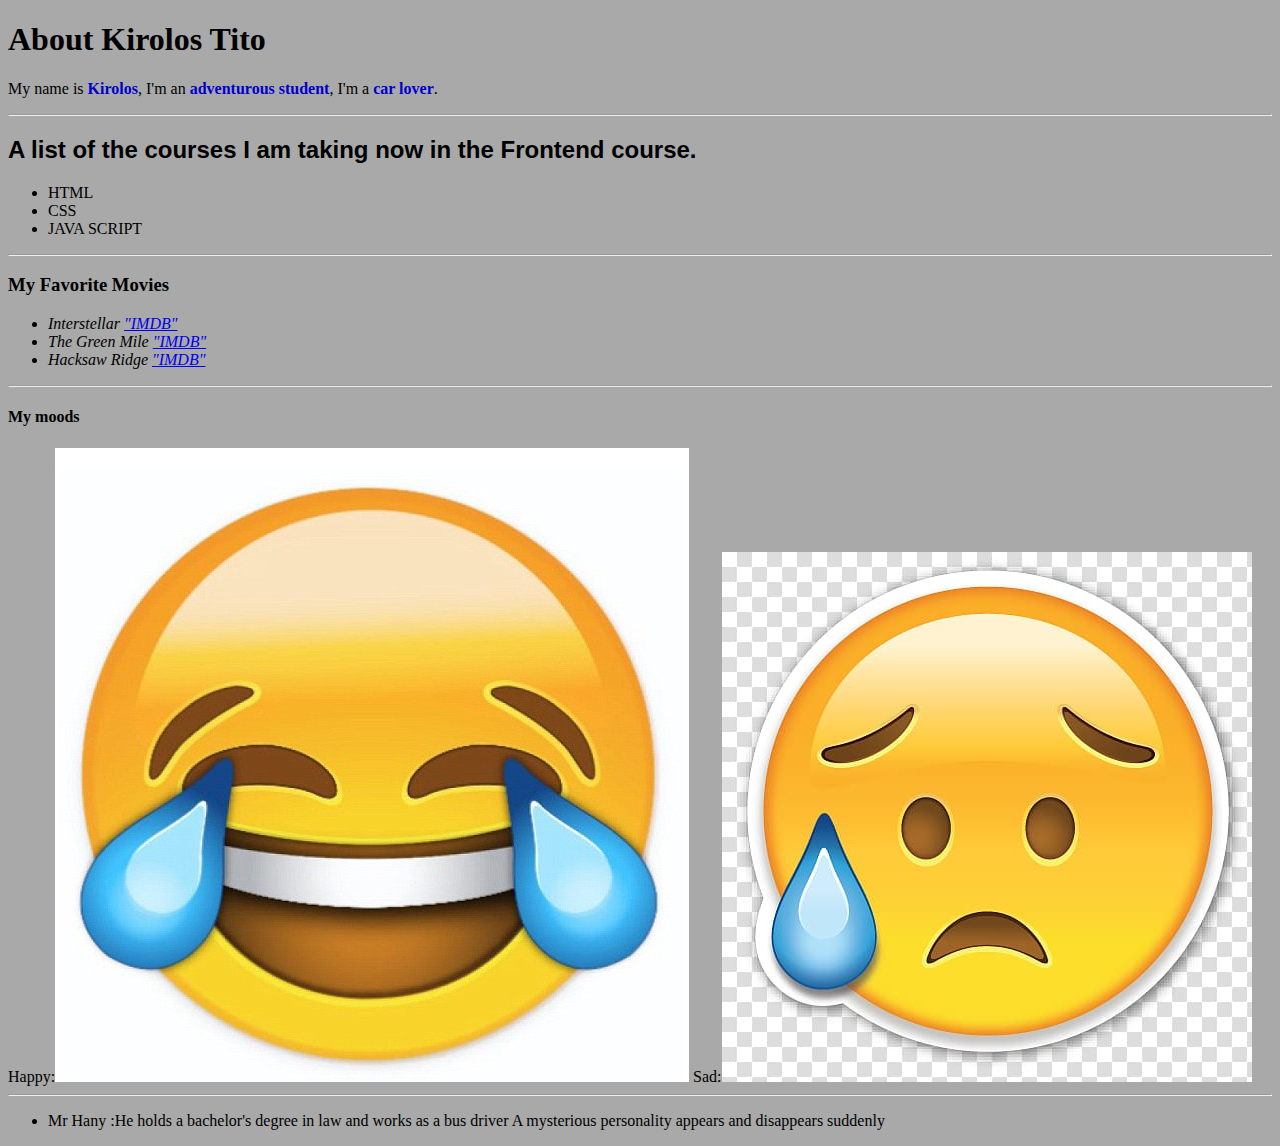
<file: aboutme.html>
<!DOCTYPE html>
<html lang="en">
<head>
    <meta charset="UTF-8">
    <meta name="viewport" content="width=device-width, initial-scale=1.0">
    <title>Aboutme</title>
    <link rel="stylesheet" href="aboutme-style.css">
</head>
<body class="Second">
    <h1>About Kirolos Tito </h1>
    <p>My name is <strong>Kirolos</strong>, I'm an <strong>adventurous student</strong>, I'm a <strong>car lover</strong>. </p>
    <hr>
    <h2>A list of the courses I am taking now in the Frontend course.</h2>
    <ul>
        <li>HTML</li>
        <li>CSS</li>
        <li>JAVA SCRIPT</li>
    </ul>
    <hr>
    <h3>My Favorite Movies</h3>
    <ul class="first">
        <li>Interstellar <a href="https://www.imdb.com/title/tt0816692/" title="Interstellar" target="_blank">&quot;IMDB&quot;</a></li>
        <li>The Green Mile <a href="https://www.imdb.com/title/tt0120689/" title="The Green Mile" target="_blank">&quot;IMDB&quot;</a></li>
        <li>Hacksaw Ridge <a href="https://www.imdb.com/title/tt2119532/" title="Hacksaw Ridge" target="_blank">&quot;IMDB&quot;</a></li>
    </ul>
    <hr>
    <h4>My moods</h4>
    Happy:<img src="/happy.jpeg" alt="A picture that expresses happiness">
    Sad:<img src="/sad.jpeg" alt="A picture that expresses sadness">
    <hr>
    <ul>
        <li>Mr Hany :He holds a bachelor's degree in law and works as a bus driver A mysterious personality appears and disappears suddenly</li>
    </ul>
</body>
</html>
</file>
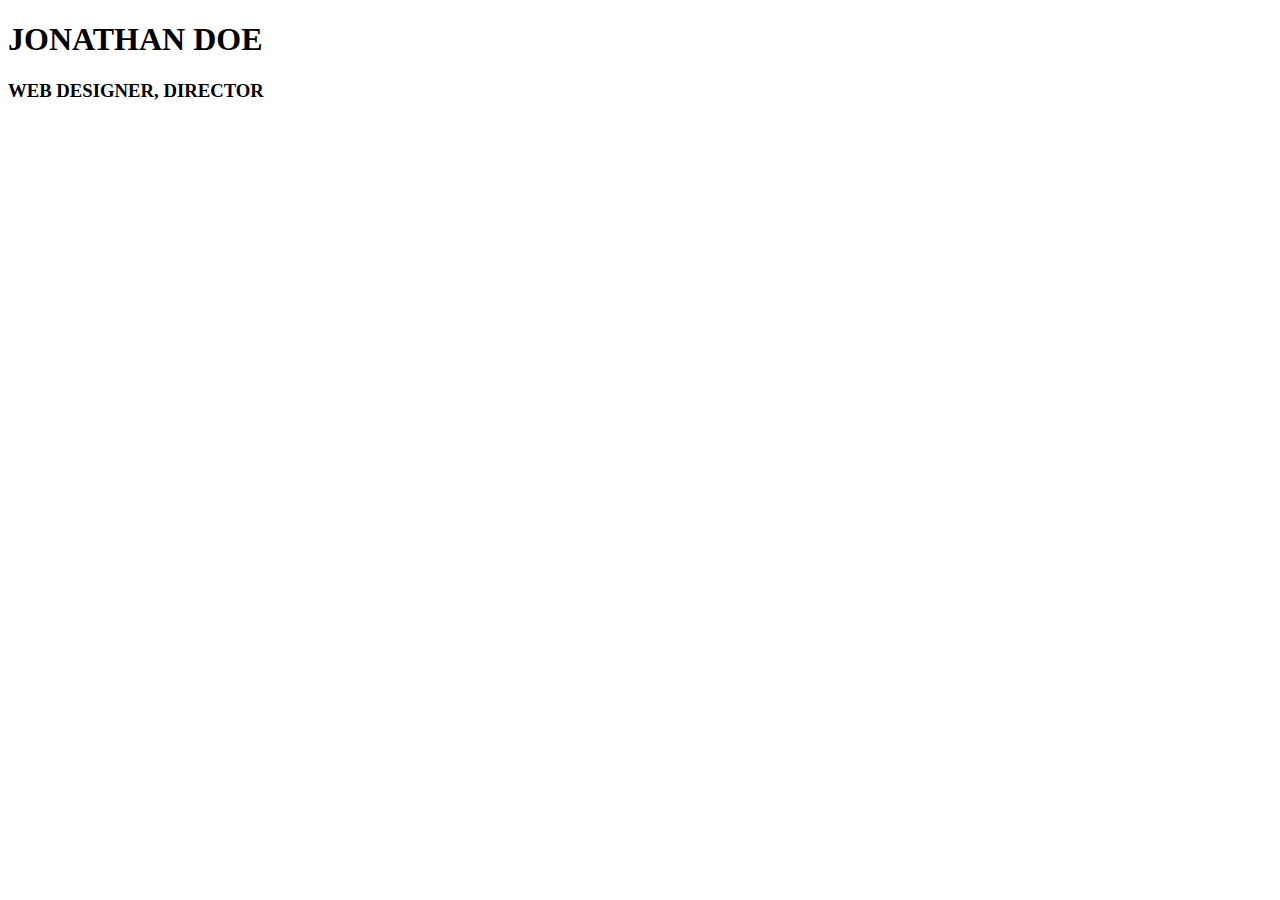
<file: c.v.html>
<!DOCTYPE html>
<html lang="en">
<head>
    <meta charset="UTF-8">
    <meta name="viewport" content="width=device-width, initial-scale=1.0">
    <title>Document</title>
</head>
<body>
    <h1>JONATHAN DOE</h1>
    <h3> WEB DESIGNER, DIRECTOR </h3>
</body>
</html>
</file>
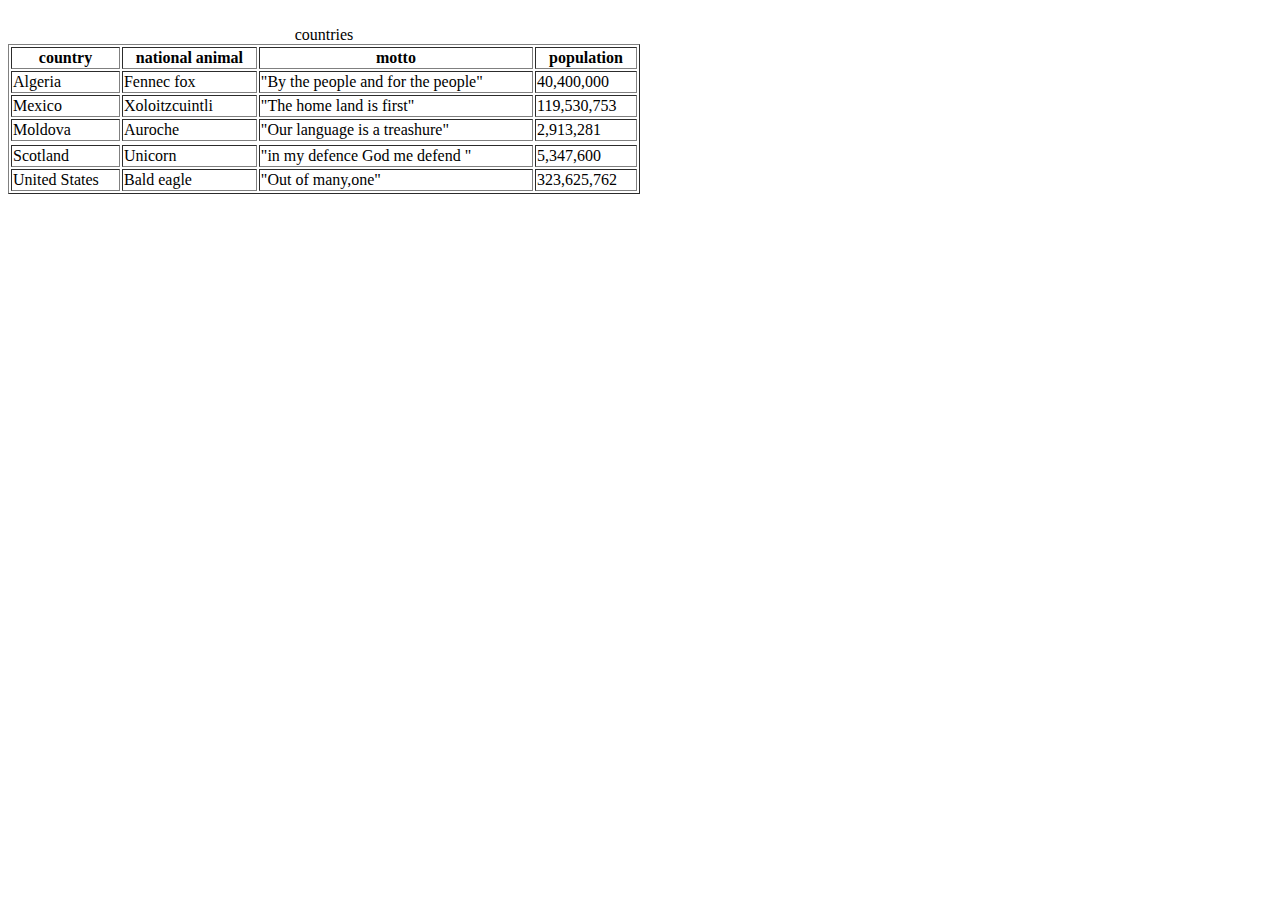
<file: countries.html>
<!DOCTYPE html>
<html lang="en">
<head>
    <meta charset="UTF-8">
    <meta name="viewport" content="width=device-width, initial-scale=1.0">
    <title>countries</title>
</head>
<body>
    <table width="50%" heigt="100%" border="1" > 
        <caption>countries</caption>
        <thead>
        <br>
        <th>country</th>
        <th>national animal</th>
        <th>motto</th>
        <th>population</th>
        
        </thead>
        <tbody>
            <tr>
            <td>Algeria</td>
            <td>Fennec fox</td>
            <td>"By the people and for the people"</td>
            <td>40,400,000</td>
            </tr>
        </tbody>

            <tbody>
            <tr>
            <td>Mexico</td>
            <td>Xoloitzcuintli</td>
            <td>"The home land is first"</td>
            <td>119,530,753</td>
            </tr>
            </tbody>

            <tbody>
            <tr>
            <td>Moldova</td>
            <td>Auroche</td>
            <td>"Our language is a treashure"</td>
            <td>2,913,281</td>
            <tr>
            </tbody>

            <tbody>
            <tr>
            <td>Scotland</td>
            <td>Unicorn</td>
            <td>"in my defence God me defend "</td>
            <td>5,347,600</td>
            </tr>
            </tbody>

            <tbody>
            <tr>
            <td>United States</td>
            <td>Bald eagle</td>
            <td>"Out of many,one"</td>
            <td>323,625,762</td>
            </tr>
            </tbody>



        </th>
    </table>
</body>
</html>
</file>
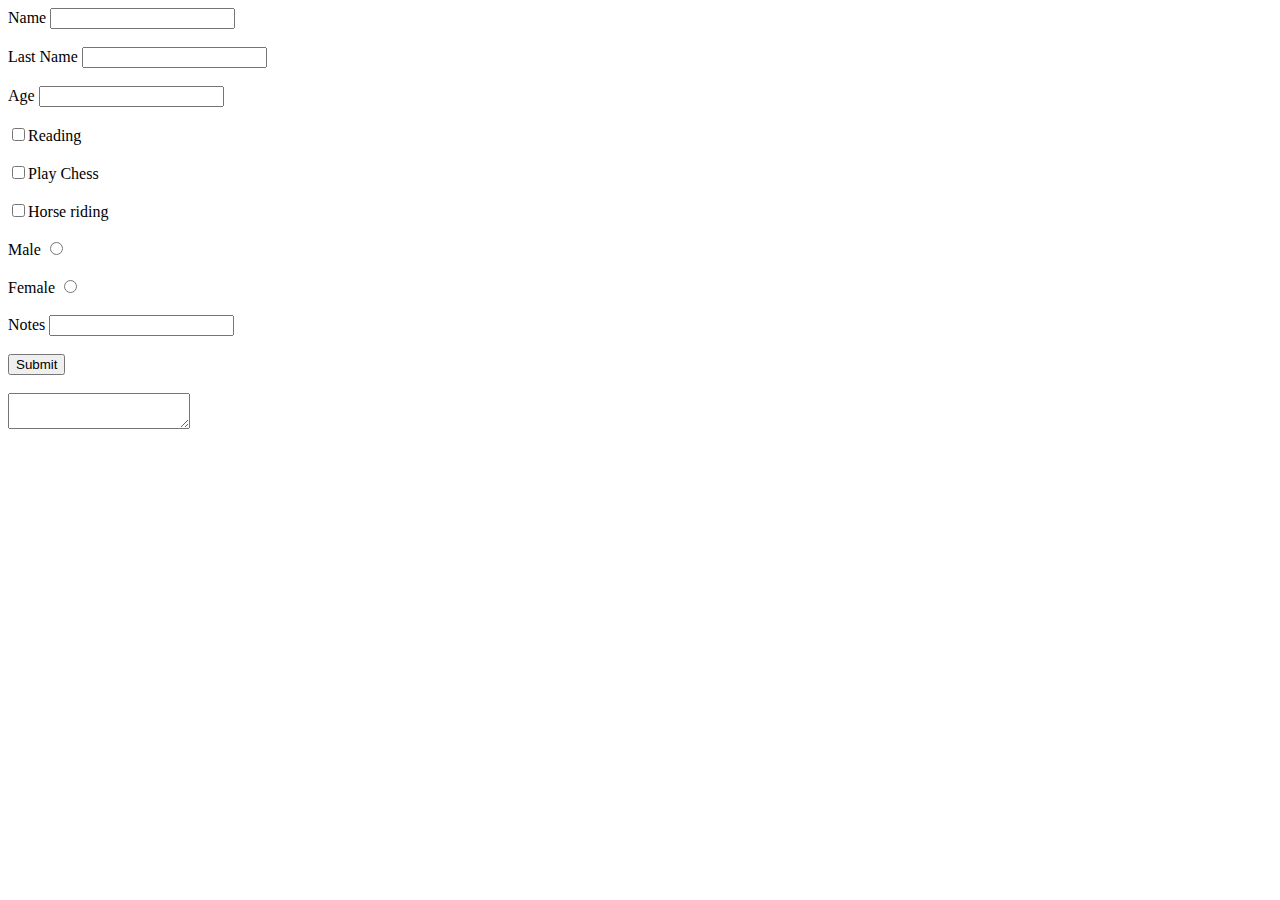
<file: demo.html>
<!DOCTYPE html>
<html lang="en">
<head>
    <meta charset="UTF-8">
    <meta name="viewport" content="width=device-width, initial-scale=1.0">
    <title>demo</title>
</head>
<body>
    
    <div> Name       <input type="text"></div><br>
    <div>Last Name   <input type="text"></div><br>
    <div>Age         <input type="number"></div><br>
    <div>            <input type="checkbox">Reading</div><br>
    <div>            <input type="checkbox">Play Chess</div><br>
    <div>            <input type="checkbox">Horse riding</div><br>
    <div>Male        <input type="radio" name="gender"></div><br>
    <div>Female      <input type="radio" name="gender"></div><br>
    <div>Notes       <input type="text"></div><br>
    <div>            <input type="submit"></div><br>
    <div><textarea name="Make Notes"></textarea></div>

    </body>
</html>
</file>
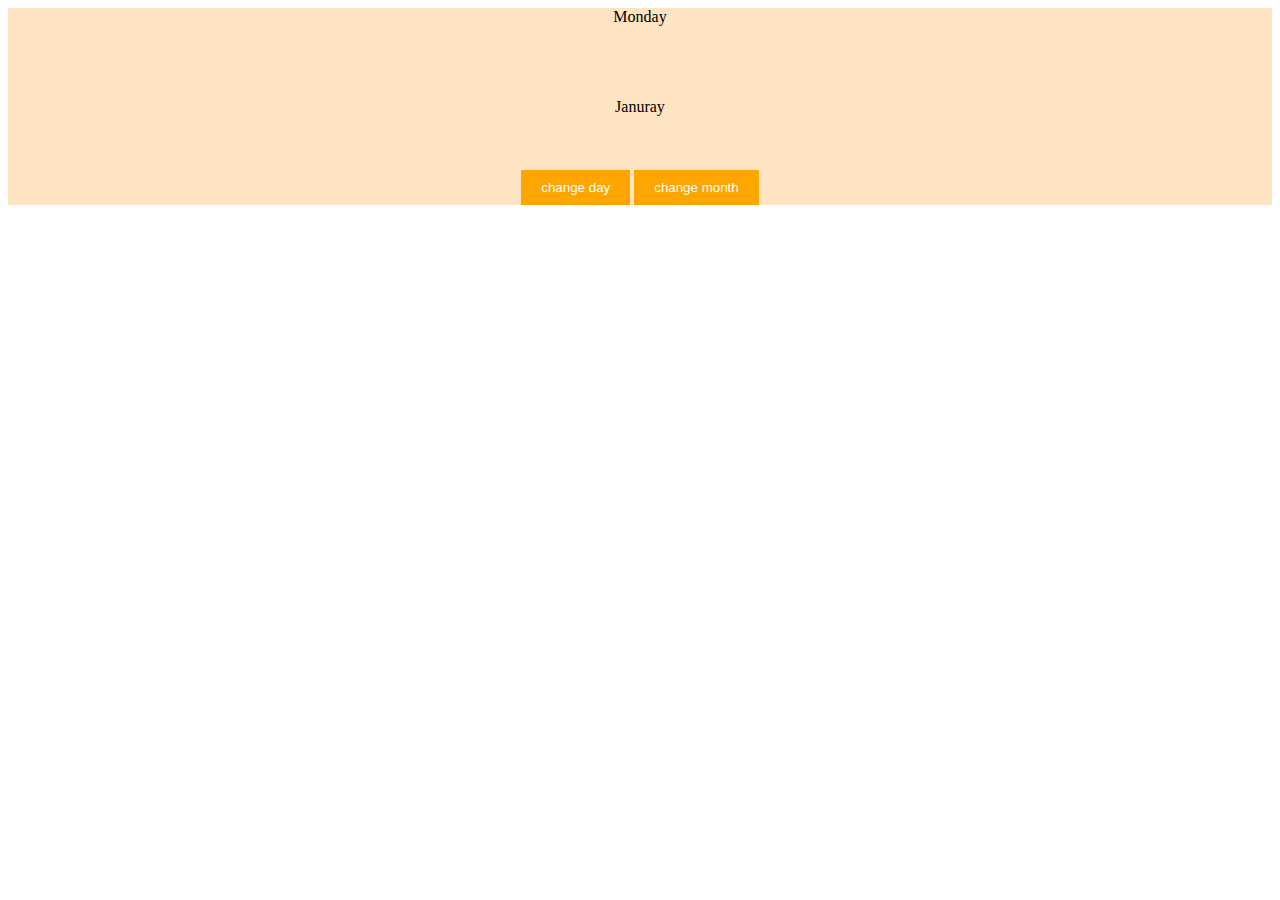
<file: first page.html>
<!DOCTYPE html>
<html lang="en">
<head>
    <meta charset="UTF-8">
    <meta name="viewport" content="width=device-width, initial-scale=1.0">
    <title>Document</title>
    <link rel="stylesheet" href="./style.css">
    <style></style>
</head>
<body>
  
  <div>
    Monday
  <br><br><br><br><br>  
    Januray <br><br><br><br>
  <input class="My-button" type="button" value="change day">
  <input class="My-button"type="button" value="change month">
  </div> 
</body>
</html>
</file>
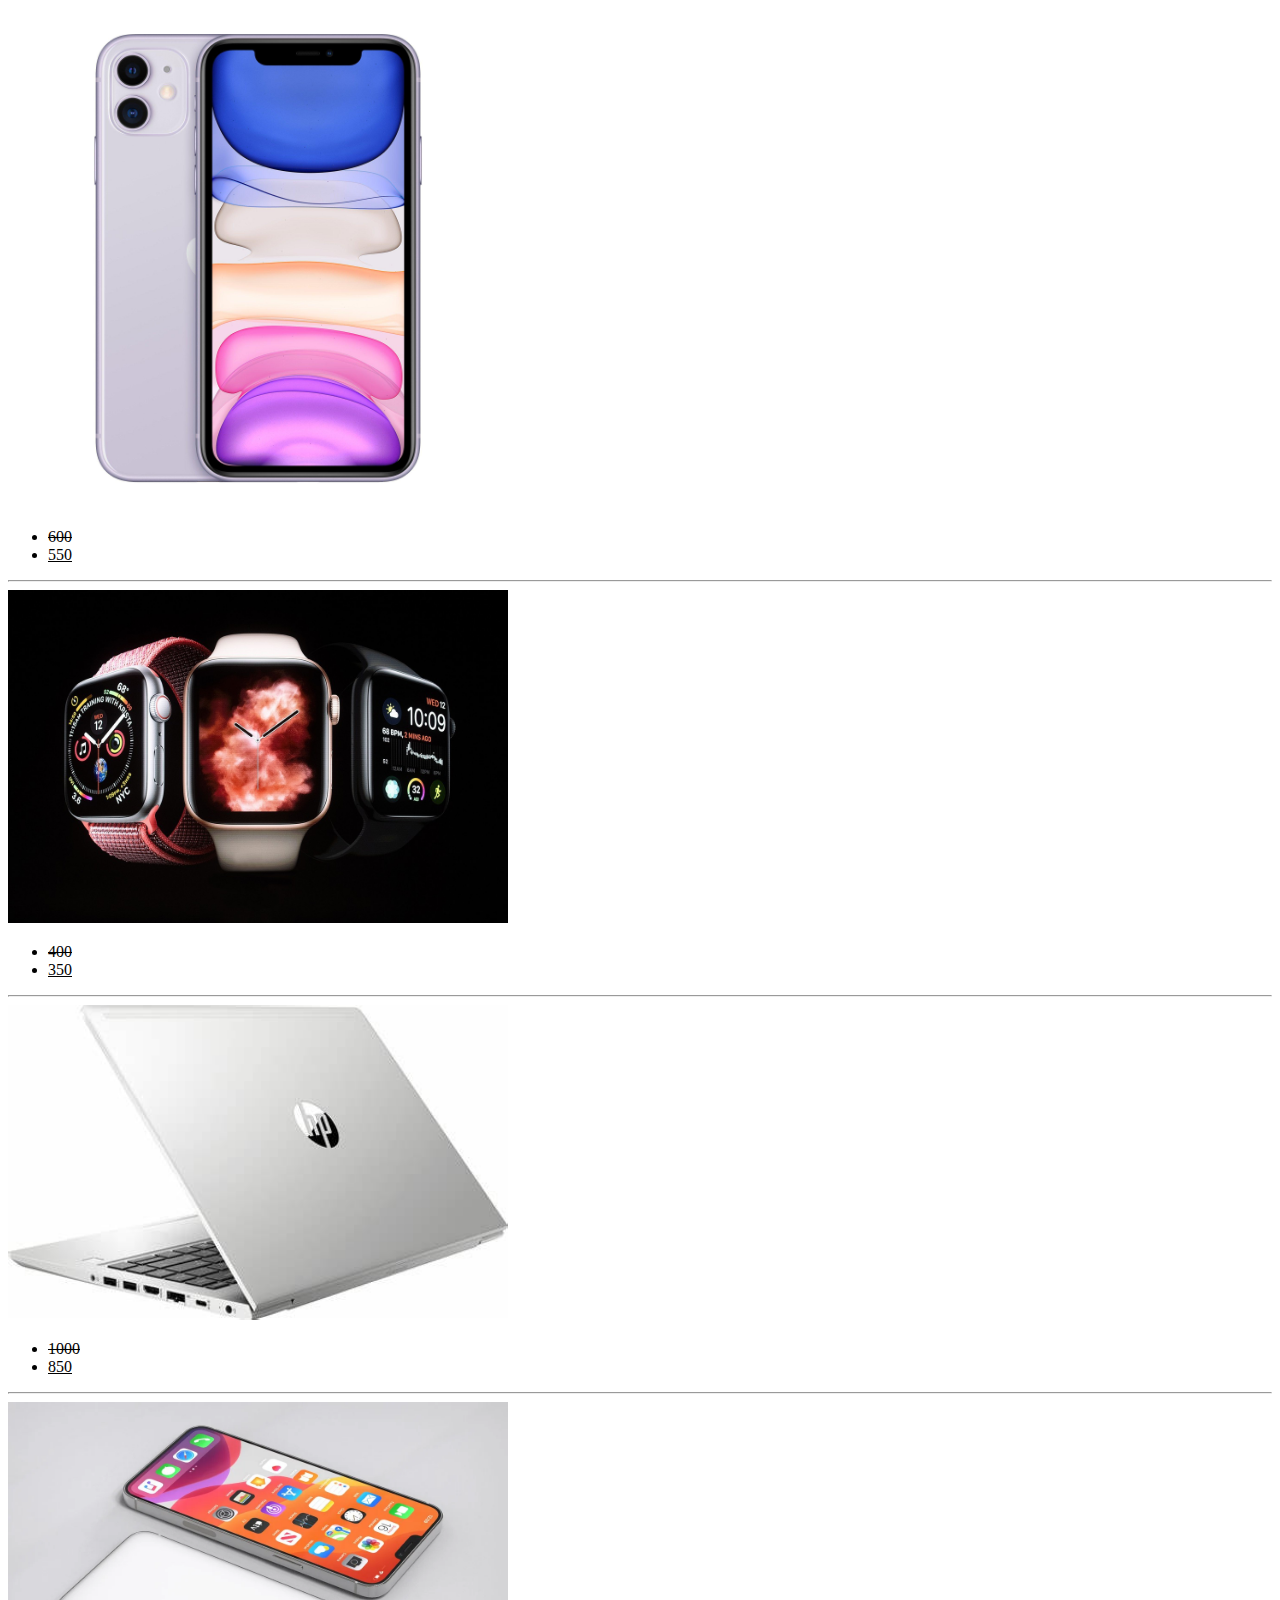
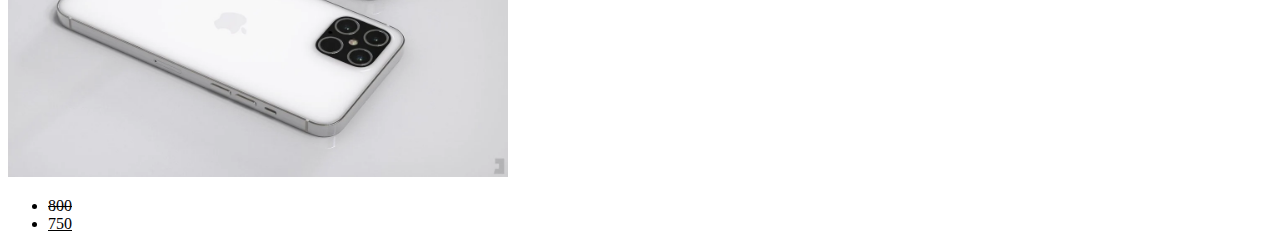
<file: products.html>
<!DOCTYPE html>
<html lang="en">
<head>
    <meta charset="UTF-8">
    <meta name="viewport" content="width=device-width, initial-scale=1.0">
    <title>products</title>
</head>
<body>
    <span>
        <img src="iphone 1.jpeg" alt="iphone 12" width="500px">
        <ul>
            <li><del>600</del></li>
            <li><ins>550</ins></li>
        </ul>
    </span>
    <hr/> 
    <span>
        <img src="smart watch.jpeg" alt="smart watch"width="500px">
        <uL>
        <li><del>400</del></li>
        <li><ins>350</ins></li>
    </uL>
    </span>
    <hr/>
    <span>
        <img src="hp laptop.jpeg" alt="hp laptop"width="500px">
        <ul>
        <li><del>1000</del></li>
        <li><ins>850</ins></li>
        </ul>
    </span>
    <hr/>
    <span>
        <img src="iphone2.webp" alt="iphone 14"width="500px">
        <ul>
        <li><del>800</del></li>
        <li><ins>750</ins></li>
        </ul>
    </span>
</body>
</html>
</file>
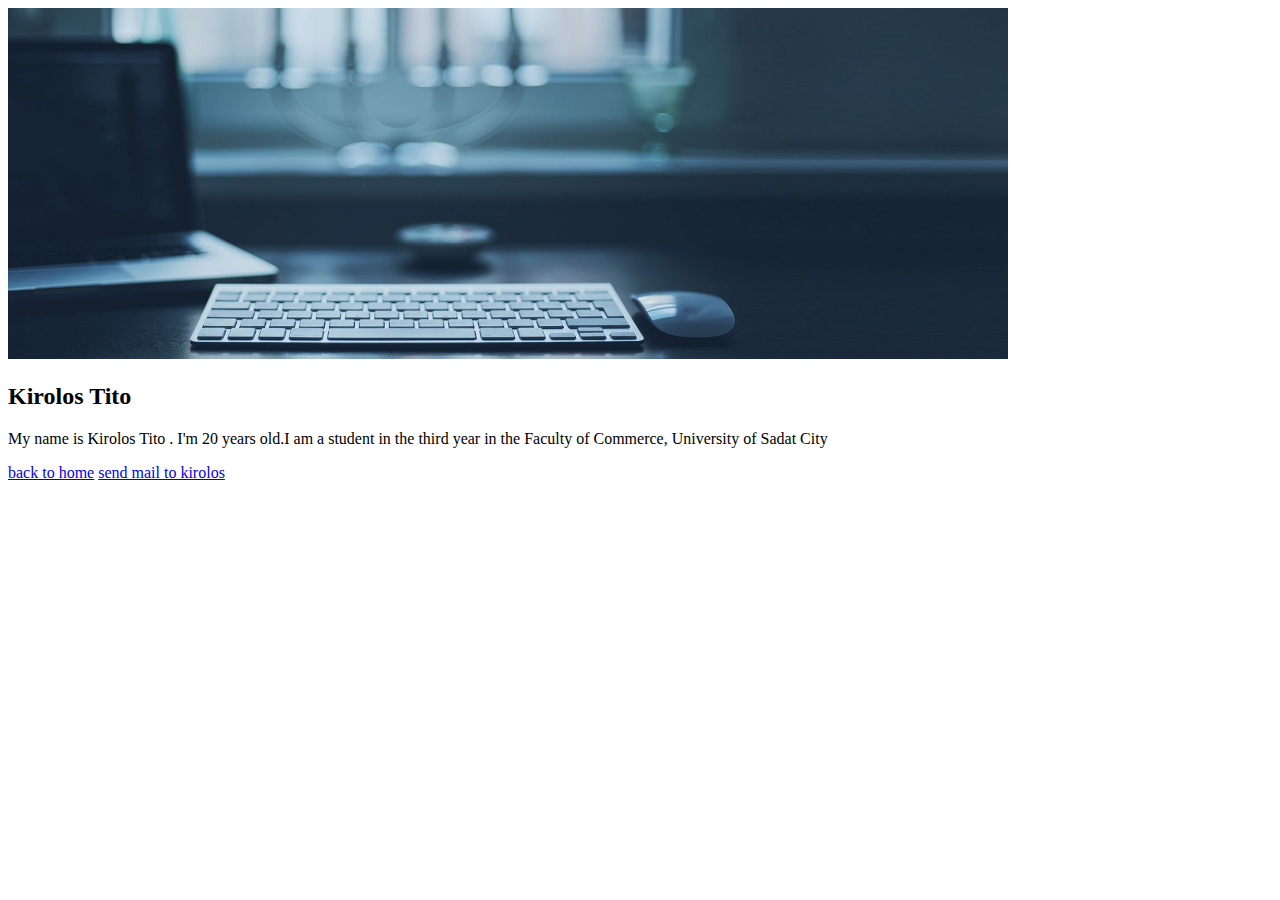
<file: profile.html>
<!DOCTYPE html>
<html lang="en">
<head>
    <meta charset="UTF-8">
    <meta name="viewport" content="width=device-width, initial-scale=1.0">
    <title>About Kirolos </title>
</head>
<body>
    <img src="/profile image.jpg" alt="Profile Image"  width="1000px">
    <h2>Kirolos Tito</h2>
    <p>My name is Kirolos Tito . I'm 20 years old.I am a student in the third year in the Faculty of Commerce, University of Sadat City </p>
    <a href="/index.html" target="_blank">back to home</a>
    <a href="mailto:kirolos.tito@outlook.com">send mail to kirolos</a>

</body>
</html>
</file>
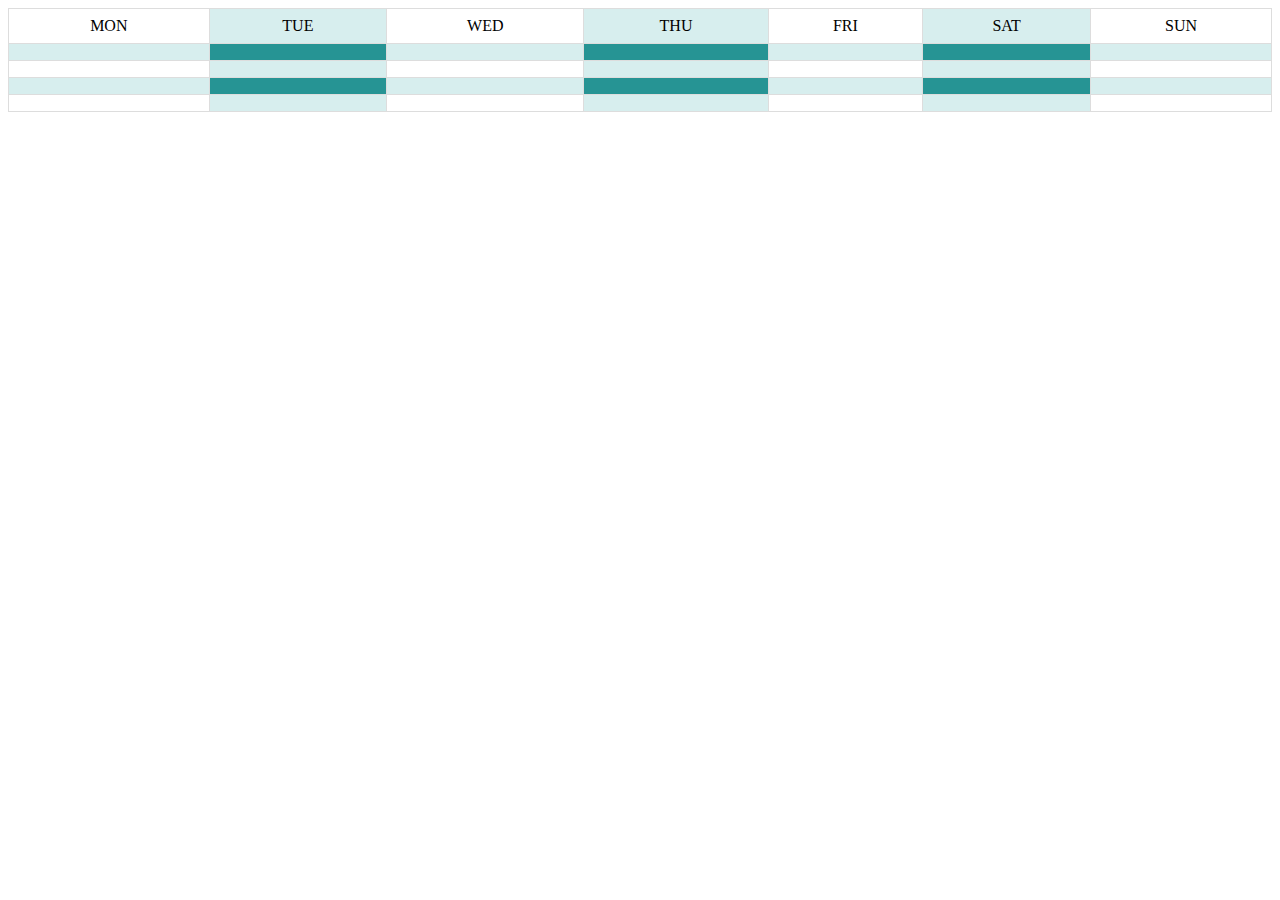
<file: table2.html>
<!DOCTYPE html>
<html lang="en">
<head>
    <meta charset="UTF-8">
    <meta name="viewport" content="width=device-width, initial-scale=1.0">
    <title>Document</title>
    <style>
        /* يمكنك تخصيص النمط حسب احتياجاتك */
        table {
            border-collapse: collapse;
            width: 100%;
        }

        th, td {
            border: 1px solid #ddd;
            padding: 8px;
            text-align: center;
        }

        th {
            background-color: #f2f2f2;
        }
        td.special-cell {
            background-color:rgb(215, 238, 238); /* اختر لونًا حسب تفضيلك */
        }
        td.special-cell2 {
            background-color:rgb(38, 148, 148); /* اختر لونًا حسب تفضيلك */
        }
        
    </style>
</head>
<body>
    <table width="50%" highet="70%" border="1">
    <thead>
        <td>MON</td>
        <td class="special-cell">TUE</td>
        <td>WED</td>
        <td class="special-cell">THU</td>
        <td>FRI</td>
        <td class="special-cell">SAT</td>
        <td>SUN</td>
    </thead>
    <tr>
        <tbody>
        <td class="special-cell"></td>
        <td class="special-cell2"></td>
        <td class="special-cell"></td>
        <td class="special-cell2"></td>
        <td class="special-cell"></td>
        <td class="special-cell2"></td>
        <td class="special-cell"></td>
        </tbody>
    </tr>
    <tr>
        <tbody>
        <td></td>
        <td class="special-cell"></td>
        <td></td>
        <td class="special-cell"></td>
        <td></td>
        <td class="special-cell"></td>
        <td></td>
        </tbody>
    </tr>
    <tr>
        <tbody>
        <td class="special-cell"></td>
        <td class="special-cell2"></td>
        <td class="special-cell"></td>
        <td class="special-cell2"></td>
        <td class="special-cell"></td>
        <td class="special-cell2"></td>
        <td class="special-cell"></td>
        </tbody>
    </tr>
    <tr>
        <tbody>
        <td></td>
        <td class="special-cell"></td>
        <td></td>
        <td class="special-cell"></td>
        <td></td>
        <td class="special-cell"></td>
        <td></td>
        </tbody>
    </tr>
    
    </table>
</body>
</html>
</file>
<file: aboutme-style.css>
strong{
    color:mediumblue;
}
h2{
    font-family: 'Trebuchet MS', Arial, sans-serif;
    font-size: 24px;
    font-weight: bold;
}
.first{
    font-family: 'Georgia', serif;
    font-size: 16px;
    font-style: italic;
}
.Second{
    background-color: darkgray;
}
</file>
<file: style.css>
div {
background-color: bisque;
    text-align: center;

}

.My-button {
    background-color: orange;
    color: white;
    padding: 10px 20px;
    border: none;
    cursor: pointer;
    transition: background-color 0.3s ease;}


    .My-button:hover {
        background-color: white;
        color: orange;
    }
</file>
